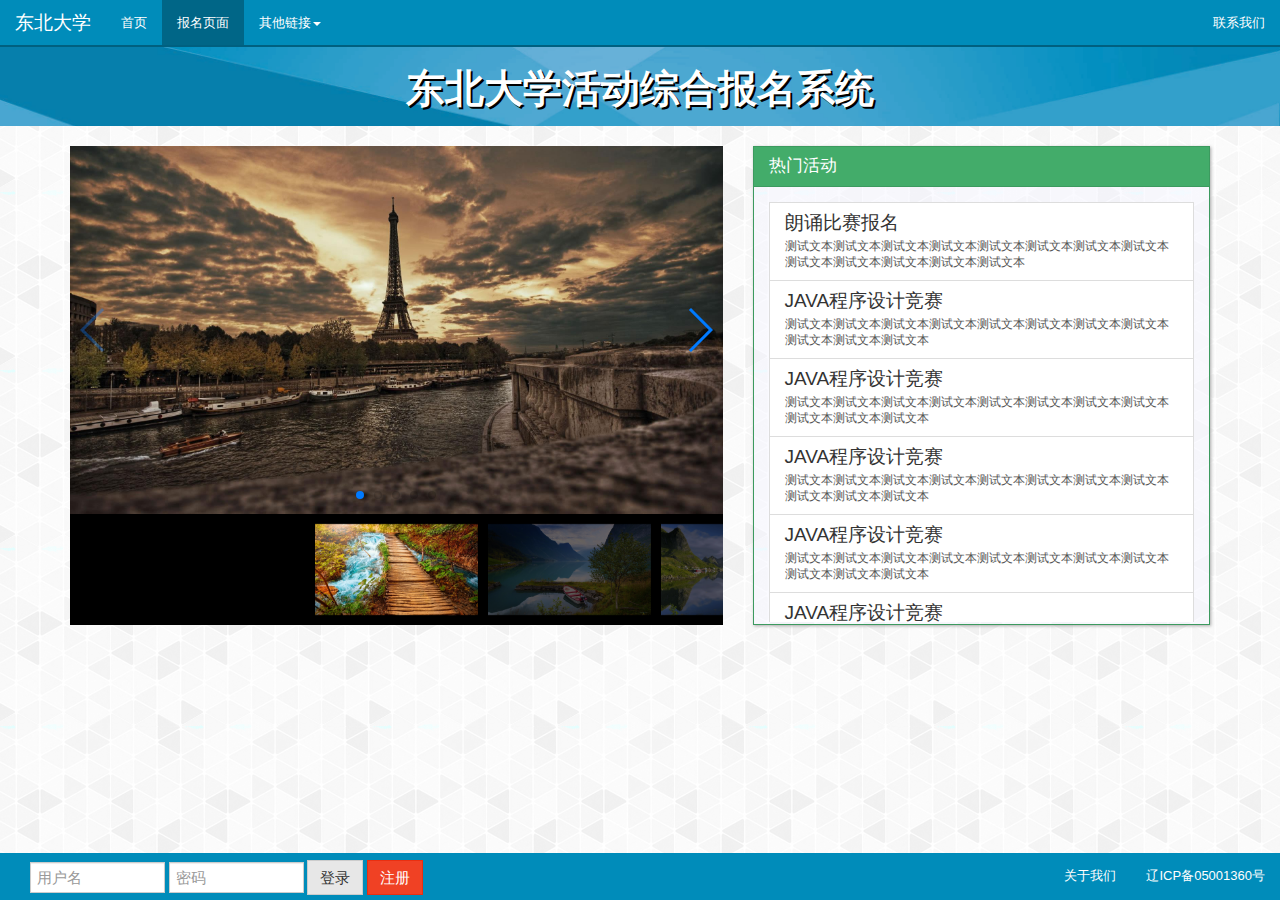
<file: test/web/index.html>
<!DOCTYPE HTML>
<html>
	<head>
		<meta charset="utf-8">
		<title>
			东北大学学生活动综合报名系统-首页
		</title>
		<meta name="viewport" content="width=device-width, initial-scale=1.0">
		<link href="css/bootstrap.css" rel="stylesheet" type="text/css">
        <link href="css/swiper.min.css" rel="stylesheet" type="text/css">
        <link href="css/indexcustom.css" rel="stylesheet" type="text/css">
		<link href='http://www.youziku.com/webfont/CSS/7a67b4f4b9ee54576e56856f09a2d802' rel='stylesheet' type='text/css'/>
	</head>
	<body>
        <div id="header">
        	<nav class="navbar navbar-inverse navbar-fixed-top">
                <div class="container-fluid">
                    <div class="navbar-header">
                        <button type="button" class="navbar-toggle collapsed" data-toggle="collapse" data-target="#dd-navbar">
                            <span class="icon-bar"></span>
                            <span class="icon-bar"></span>
                            <span class="icon-bar"></span>
                       </button>
                    <a class="navbar-brand" href="#">东北大学</a>
                </div>
                <div class="collapse navbar-collapse" id="dd-navbar">
                    <ul class="nav navbar-nav">
                        <li><a href="#">首页</a></li>
                        <li class="active"><a href="#">报名页面</a></li>
                        <li class="dropdown">
                            <a href="#" class="dropdown-toggle" data-toggle="dropdown" role="button" aria-expanded="false">其他链接<span class="caret"></span></a>
                            <ul class="dropdown-menu" role="menu">
                                <li><a href="#">测试1</a></li>
                                <li><a href="#">测试2</a></li>
                                <li><a href="#">测试3</a></li>
                                <li class="divider"></li>
                                <li><a href="#">测试4</a></li>
                            </ul>
                        </li>
                    </ul>
                    <ul class="nav navbar-nav navbar-right">
                        <li><a href="#" data-toggle="modal" data-target="#about-us">联系我们</a></li>
                    </ul>
                    </div><!-- /.navbar-collapse -->
                </div><!-- /.container-fluid -->
            </nav>
        </div>
		<div id="top-panel">
			<h1 class="text-center" style="font-family:ruibo330167;color: #FFF;text-shadow: 2px 2px #000000;"><b>东北大学活动综合报名系统</b><!--<small>baoming.neu.la</small>--></h1>
			</div>
		</div>
        <div id="bodyer">
            <div class="container">
                <div class="row">
					<div id="mainbody" class="col-md-7">
						<div class="swiper-container gallery-top">
							<div class="swiper-wrapper">
								<div class="swiper-slide"><a href="detail.html"><img src="img/1.jpg"></a></div>
								<div class="swiper-slide"><a href="detail.html"><img src="img/2.jpg"></a></div>
								<div class="swiper-slide"><a href="detail.html"><img src="img/3.jpg"></a></div>
								<div class="swiper-slide"><a href="detail.html"><img src="img/4.jpg"></a></div>
								<div class="swiper-slide"><a href="detail.html"><img src="img/5.jpg"></a></div>
							</div>
							<!--分页-->
							<div class="swiper-pagination"></div>
							<!--按钮-->
							<div class="swiper-button-next"></div>
							<div class="swiper-button-prev"></div>
						</div>
						<div class="swiper-container gallery-thumbs">
							<div class="swiper-wrapper">
								<div class="swiper-slide"><img src="img/1.jpg"></div>
								<div class="swiper-slide"><img src="img/2.jpg"></div>
								<div class="swiper-slide"><img src="img/3.jpg"></div>
								<div class="swiper-slide"><img src="img/4.jpg"></div>
								<div class="swiper-slide"><img src="img/5.jpg"></div>
							</div>
						</div>
					</div>
					<div id="sidebar" class="col-md-5">
						<div class="panel panel-success" id="hot-frame">
							<div class="panel-heading">
								<h3 class="panel-title">热门活动</h3>
							</div>
							<div class="panel-body" id="hot-body">
								<div class="list-group">
									<a href="#" class="list-group-item">
										<h4 class="list-group-item-heading">朗诵比赛报名</h4>
										<p class="list-group-item-text">测试文本测试文本测试文本测试文本测试文本测试文本测试文本测试文本测试文本测试文本测试文本测试文本测试文本</p>
									</a>
									<a href="#" class="list-group-item">
										<h4 class="list-group-item-heading">JAVA程序设计竞赛</h4>
										<p class="list-group-item-text">测试文本测试文本测试文本测试文本测试文本测试文本测试文本测试文本测试文本测试文本测试文本</p>
									</a>
									<a href="#" class="list-group-item">
										<h4 class="list-group-item-heading">JAVA程序设计竞赛</h4>
										<p class="list-group-item-text">测试文本测试文本测试文本测试文本测试文本测试文本测试文本测试文本测试文本测试文本测试文本</p>
									</a>
									<a href="#" class="list-group-item">
										<h4 class="list-group-item-heading">JAVA程序设计竞赛</h4>
										<p class="list-group-item-text">测试文本测试文本测试文本测试文本测试文本测试文本测试文本测试文本测试文本测试文本测试文本</p>
									</a>
									<a href="#" class="list-group-item">
										<h4 class="list-group-item-heading">JAVA程序设计竞赛</h4>
										<p class="list-group-item-text">测试文本测试文本测试文本测试文本测试文本测试文本测试文本测试文本测试文本测试文本测试文本</p>
									</a>
									<a href="#" class="list-group-item">
										<h4 class="list-group-item-heading">JAVA程序设计竞赛</h4>
										<p class="list-group-item-text">测试文本测试文本测试文本测试文本测试文本测试文本测试文本测试文本测试文本测试文本测试文本</p>
									</a>
									<a href="#" class="list-group-item">
										<h4 class="list-group-item-heading">JAVA程序设计竞赛</h4>
										<p class="list-group-item-text">测试文本测试文本测试文本测试文本测试文本测试文本测试文本测试文本测试文本测试文本测试文本</p>
									</a>
									<a href="#" class="list-group-item">
										<h4 class="list-group-item-heading">JAVA程序设计竞赛</h4>
										<p class="list-group-item-text">测试文本测试文本测试文本测试文本测试文本测试文本测试文本测试文本测试文本测试文本测试文本</p>
									</a>
									<a href="#" class="list-group-item">
										<h4 class="list-group-item-heading">JAVA程序设计竞赛</h4>
										<p class="list-group-item-text">测试文本测试文本测试文本测试文本测试文本测试文本测试文本测试文本测试文本测试文本测试文本</p>
									</a>
									<a href="#" class="list-group-item">
										<h4 class="list-group-item-heading">JAVA程序设计竞赛</h4>
										<p class="list-group-item-text">测试文本测试文本测试文本测试文本测试文本测试文本测试文本测试文本测试文本测试文本测试文本</p>
									</a>
								</div>
							</div>
						</div>
					</div>
                </div>
            </div>
        </div>
        <div id="footer">
            <nav class="navbar navbar-inverse navbar-fixed-bottom hidden-xs">
				<div class="container-fluid">
					<form class="navbar-form navbar-left" role="search">
						<div class="form-group">
							<input style="width:9em;" type="text" class="form-control" placeholder="用户名">
							<input style="width:9em;" type="password" class="form-control" placeholder="密码">
						</div>
						<button type="submit" class="btn btn-default">登录</button>
						<button type="submit" class="btn btn-danger">注册</button>
					</form>
					<ul class="nav navbar-nav navbar-right">
						<li><a href="#" data-toggle="modal" data-target="#about-us">关于我们</a></li>
						<li><a>辽ICP备05001360号</a></li>
					</ul>
				</div>
			</nav>
			<nav class="navbar navbar-inverse visible-xs-block">
				<div class="container-fluid">
					<form class="navbar-form navbar-left" role="search">
						<div class="form-group">
							<input type="text" class="form-control" placeholder="用户名">
							<input type="password" class="form-control" placeholder="密码">
						</div>
						<button type="submit" class="btn btn-default">登录</button>
						<button type="submit" class="btn btn-danger">注册</button>
					</form>
					<ul class="nav navbar-nav navbar-right">
						<li><a href="#" data-toggle="modal" data-target="#about-us">关于我们</a></li>
						<li><a>辽ICP备05001360号</a></li>
					</ul>
				</div>
			</nav>
        </div>
		<!--模态框-->
		<div class="modal fade" id="about-us">
			<div class="modal-dialog">
				<div class="modal-content">
					<div class="modal-header">
					  <button type="button" class="close" data-dismiss="modal" aria-label="Close"><span aria-hidden="true">&times;</span></button>
					  <h4 class="modal-title">关于我们</h4>
					</div>
					<div class="modal-body">
						<h3 class="text-center">东北大学学生活动综合报名系统</h3>
						<h4>地址：</h4>
						<p>辽宁省沈阳市和平区文化路三号巷１１号东北大学</p>
						<h4>管理员邮箱：</h4>
						<p><a href="mailto:a@neu.la">a@neu.la</a></p>
						<h4>管理员手机：</h4>
						<p>13704017786</p>
					</div>
					<div class="modal-footer">
						<button type="button" class="btn btn-primary" data-dismiss="modal">关闭</button>
					</div>
				</div><!-- /.modal-content -->
			</div><!-- /.modal-dialog -->
		</div><!-- /.modal -->
		
        <script src="js/jquery.min.js" type="text/javascript"></script>
		<script src="js/bootstrap.min.js" type="text/javascript"></script>
        <script src="js/swiper.min.js" type="text/javascript"></script>
        <script>
            var galleryTop = new Swiper('.gallery-top', {
                pagination: '.swiper-pagination',
                nextButton: '.swiper-button-next',
                prevButton: '.swiper-button-prev',
                slidesPerView: 1,
                paginationClickable: true,
                spaceBetween: 30,
                //loop: true,
                autoplay: 3000
            });
			var galleryThumbs = new Swiper('.gallery-thumbs', {
				spaceBetween: 10,
				centeredSlides: true,
				slidesPerView: 'auto',
				touchRatio: 1,
				slideToClickedSlide: true
			});
			galleryTop.params.control = galleryThumbs;
			galleryThumbs.params.control = galleryTop;
		</script>
		<script>
			$(document).ready(function(){
				//初始化宽度、高度
				//if ($(window).height() < ($(".gallery-top").css("height") - 294)) {
				//	$(".gallery-top").css("height",$(window).height() - 294);
				//}
				$("#hot-frame").css("height",$("#mainbody").height());
				$("#hot-body").css("height",$("#mainbody").height()-44);
			});
			//当文档窗口发生改变时 触发
			$(window).resize(function(){
				$("#hot-frame").css("height",$("#mainbody").height());
				$("#hot-body").css("height",$("#mainbody").height()-44);
			});
		</script>
	</body>
</html>
</file>
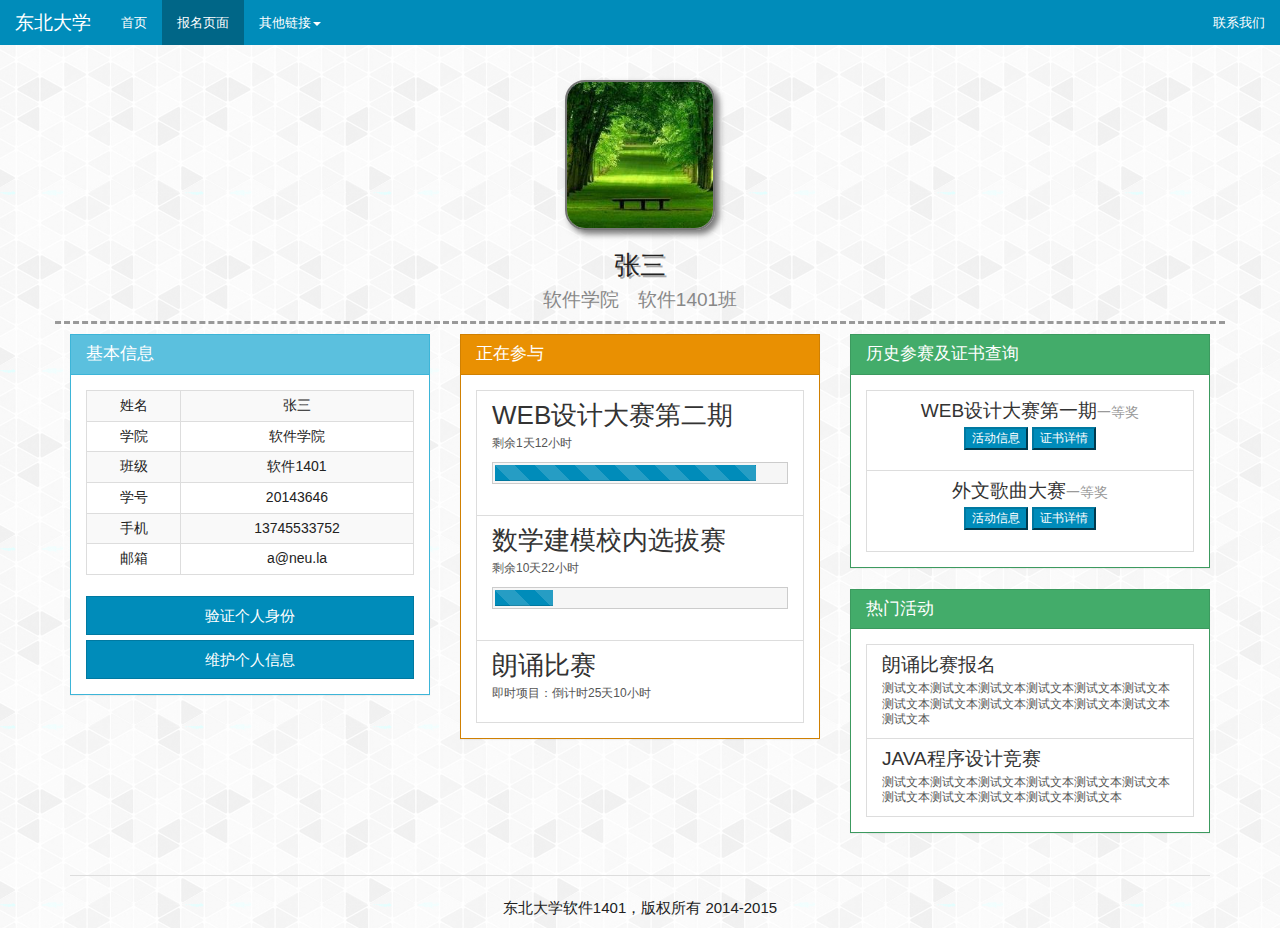
<file: test/web/center.html>
<!DOCTYPE HTML>
<html>
	<head>
		<meta charset="utf-8">
		<title>
			东北大学学生活动报名系统
		</title>
		<meta name="viewport" content="width=device-width, initial-scale=1.0">
		<link href="css/bootstrap.css" rel="stylesheet" type="text/css">
        <link href="css/centercustom.css" rel="stylesheet" type="text/css">
	</head>
	<body>
        <div id="header">
        	<nav class="navbar navbar-inverse navbar-fixed-top">
                <div class="container-fluid">
                    <div class="navbar-header">
                        <button type="button" class="navbar-toggle collapsed" data-toggle="collapse" data-target="#dd-navbar">
                            <span class="icon-bar"></span>
                            <span class="icon-bar"></span>
                            <span class="icon-bar"></span>
                       </button>
                    <a class="navbar-brand" href="#">东北大学</a>
                </div>
                <div class="collapse navbar-collapse" id="dd-navbar">
                    <ul class="nav navbar-nav">
                        <li><a href="#">首页</a></li>
                        <li class="active"><a href="#">报名页面</a></li>
                        <li class="dropdown">
                            <a href="#" class="dropdown-toggle" data-toggle="dropdown" role="button" aria-expanded="false">其他链接<span class="caret"></span></a>
                            <ul class="dropdown-menu" role="menu">
                                <li><a href="#">测试1</a></li>
                                <li><a href="#">测试2</a></li>
                                <li><a href="#">测试3</a></li>
                                <li class="divider"></li>
                                <li><a href="#">测试4</a></li>
                            </ul>
                        </li>
                    </ul>
                    <ul class="nav navbar-nav navbar-right">
                        <li><a href="#">联系我们</a></li>
                    </ul>
                    </div><!-- /.navbar-collapse -->
                </div><!-- /.container-fluid -->
            </nav>
        </div>
        <div id="bodyer">
            <div class="container">
                <div class="row">
                    <div class="col-xs-12" id="personal-info">
                        <img src="img/touxiang2.jpg" id="touxiang"/>
                        <h3 class="text-center" style="text-shadow: 2px 2px #AAA;">张三</h3>
                        <h4 class="text-center" style="color: #888;">软件学院　软件1401班</h4>
                    </div>
                </div>
                <div class="row">
                    <div id="" class="col-md-4">
                        <div class="panel panel-info">
                            <div class="panel-heading">
                                <h3 class="panel-title">基本信息</h3>
                            </div>
                            <div class="panel-body">
                                <table class="table table-striped table-bordered table-hover table-condensed">
                                    <tr><td>姓名</td><td>张三</td></tr>
                                    <tr><td>学院</td><td>软件学院</td></tr>
                                    <tr><td>班级</td><td>软件1401</td></tr>
                                    <tr><td>学号</td><td>20143646</td></tr>
                                    <tr><td>手机</td><td>13745533752</td></tr>
                                    <tr><td>邮箱</td><td>a@neu.la</td></tr>
                                </table>
                                <button type="button" class="btn btn-block btn-primary"  data-toggle="modal" data-target="#auth-id">
                                    验证个人身份
                                </button>
                                <button type="button" class="btn btn-block btn-primary"  data-toggle="modal" data-target="#modify-info">
                                    维护个人信息
                                </button>
                            </div>
                        </div>
                    </div>
                    <div id="sidebar" class="col-md-4">
                        <div class="panel panel-warning">
                            <div class="panel-heading">
                                <h3 class="panel-title">正在参与</h3>
                            </div>
                            <div class="panel-body">
                                <div class="list-group">
                                    <a href="detail.html" class="list-group-item">
                                        <h3 class="list-group-item-heading">WEB设计大赛第二期</h3>
                                        <p>剩余1天12小时</p>
                                        <div class="progress progress-striped active">
                                            <div class="progress-bar" style="width: 90%"></div>
                                        </div>
                                    </a>
                                    <a href="detail.html" class="list-group-item">
                                        <h3 class="list-group-item-heading">数学建模校内选拔赛</h3>
                                        <p>剩余10天22小时</p>
                                        <div class="progress progress-striped active">
                                            <div class="progress-bar" style="width: 20%"></div>
                                        </div>
                                    </a>
                                    <a href="detail.html" class="list-group-item">
                                        <h3 class="list-group-item-heading">朗诵比赛</h3>
                                        <p>即时项目：倒计时25天10小时</p>
                                    </a>
                                </div>
                            </div>
                        </div>
                    </div>
                    <div class="col-md-4">
                        <div class="panel panel-success">
                            <div class="panel-heading">
                                <h3 class="panel-title">历史参赛及证书查询</h3>
                            </div>
                            <div class="panel-body">
                                <div class="list-group">
                                    <a class="list-group-item">
                                        <h4 class="list-group-item-heading text-center">WEB设计大赛第一期<small>一等奖</small></h4>
                                        <p class="text-center">
                                            <button type="button" class="btn　btn-small btn-primary">活动信息</button>
                                            <button type="button" class="btn　btn-small btn-primary" data-toggle="modal" data-target="#cert-info">证书详情</button>
                                        </p>
                                    </a>
                                    <a class="list-group-item">
                                        <h4 class="list-group-item-heading text-center">外文歌曲大赛<small>一等奖</small></h4>
                                        <p class="text-center">
                                            <button type="button" class="btn　btn-small btn-primary">活动信息</button>
                                            <button type="button" class="btn　btn-small btn-primary"　>证书详情</button>
                                        </p>
                                    </a>
                                </div>
                            </div>
                        </div>

                        <div class="panel panel-success">
                            <div class="panel-heading">
                                <h3 class="panel-title">热门活动</h3>
                            </div>
                            <div class="panel-body">
                                <div class="list-group">
                                    <a href="#" class="list-group-item">
                                        <h4 class="list-group-item-heading">朗诵比赛报名</h4>
                                        <p class="list-group-item-text">测试文本测试文本测试文本测试文本测试文本测试文本测试文本测试文本测试文本测试文本测试文本测试文本测试文本</p>
                                    </a>
                                    <a href="#" class="list-group-item">
                                        <h4 class="list-group-item-heading">JAVA程序设计竞赛</h4>
                                        <p class="list-group-item-text">测试文本测试文本测试文本测试文本测试文本测试文本测试文本测试文本测试文本测试文本测试文本</p>
                                    </a>
                                </div>
                            </div>
                        </div>
                    </div>
                </div>
            </div>
        </div>
        <div id="footer">
            <div class="container">
                <div class="row">
                    <div class="col-lg-12">
                        <hr/>
                        <p class="text-center">东北大学软件1401，版权所有 2014-2015</p>
                    </div>
                </div>
            </div>
        </div>
        <!--模态框-->
		<div class="modal fade" id="cert-info">
			<div class="modal-dialog">
				<div class="modal-content">
					<div class="modal-header">
					  <button type="button" class="close" data-dismiss="modal" aria-label="Close"><span aria-hidden="true">&times;</span></button>
					  <h4 class="modal-title">证书信息</h4>
					</div>
					<div class="modal-body">
						<h3 class="text-center">东北大学WEB设计大赛第一期</h3>
						<h2 class="text-center">一等奖</h2>
                        <p class="text-center">
                            证书编码：#140102
                        </p>
                        <p class="text-center">
                            <img src="img/cert.jpg" style="width: 70%;"/>
                        </p>
                        <div class="btn-group pull-right" role="group">
                            <button type="button" class="btn btn-success">下载证书</button>
                            <button type="button" class="btn btn-primary" data-dismiss="modal">关闭</button>
                        </div>
                        <br>
                        <br>
					</div>
					<!--<div class="modal-footer">-->
					<!--	<button type="button" class="btn btn-primary" data-dismiss="modal">关闭</button>-->
					<!--</div>-->
				</div><!-- /.modal-content -->
			</div><!-- /.modal-dialog -->
		</div><!-- /.modal -->
        <!--模态框-->
		<div class="modal fade" id="auth-id">
			<div class="modal-dialog">
				<div class="modal-content">
					<div class="modal-header">
					  <button type="button" class="close" data-dismiss="modal" aria-label="Close"><span aria-hidden="true">&times;</span></button>
					  <h4 class="modal-title">身份验证</h4>
					</div>
					<div class="modal-body">
						请上传手持学生证，有信息一面朝向镜头拍摄的照片，我们将根据此来验证您的身份的真实性。
                        <div style="width: 150px; height: 150px; border: dashed 4px #999;border-radius: 10px">暂无文件被上传</div>
                        <div class="form-group">
                            <label for="exampleInputFile">选择照片</label>
                            <input type="file" id="exampleInputFile">
                            <p class="help-block">选择符合要求照片，大小5M以内。</p>
                        </div>
					</div>
					<div class="modal-footer">
						<button type="button" class="btn btn-primary" data-dismiss="modal">关闭</button>
					</div>
				</div><!-- /.modal-content -->
			</div><!-- /.modal-dialog -->
		</div><!-- /.modal -->
        <div class="modal fade" id="modify-info">
			<div class="modal-dialog">
				<div class="modal-content">
					<div class="modal-header">
					  <button type="button" class="close" data-dismiss="modal" aria-label="Close"><span aria-hidden="true">&times;</span></button>
					  <h4 class="modal-title">修改基本信息</h4>
					</div>
					<div class="modal-body">
                        <form class="form-horizontal">
                            <fieldset>
                                <div class="form-group">
                                    <img src="img/touxiang2.jpg" id="touxiang"/>
                                    <label for="exampleInputFile" class="col-md-3 control-label">选择照片</label>
                                    <div class="col-md-6">
                                        <input type="file" id="exampleInputFile">
                                    </div>
                                </div>
                                <div class="form-group">
                                    <label for="inputName" class="col-md-3 control-label">姓名</label>
                                    <div class="col-md-6">
                                        <input class="form-control" id="inputName" placeholder="例：张三" type="text" value="张三">
                                    </div>
                                </div>
                                <div class="form-group">
                                    <label for="inputCollege" class="col-md-3 control-label">学院</label>
                                    <div class="col-md-6">
                                        <input class="form-control" id="inputCollege" placeholder="例：软件学院" type="text" value="软件学院">
                                    </div>
                                </div>
                                <div class="form-group">
                                    <label for="inputMajor" class="col-md-3 control-label">专业</label>
                                    <div class="col-md-6">
                                        <input class="form-control" id="inputMajor" placeholder="例：软件工程" type="text" value="软件工程">
                                    </div>
                                </div>
                                <div class="form-group">
                                    <label for="inputClass" class="col-md-3 control-label">班级</label>
                                    <div class="col-md-6">
                                        <input class="form-control" id="inputClass" placeholder="例：1401" type="text" value="软件1401">
                                    </div>
                                </div>
                                <div class="form-group">
                                    <label for="inputMobile" class="col-md-3 control-label">手机</label>
                                    <div class="col-md-6">
                                        <input class="form-control" id="inputMobile" placeholder="例：13704016545" type="text" value="13704016463">
                                    </div>
                                </div>
                                <div class="form-group">
                                    <label for="inputEmail" class="col-md-3 control-label">邮箱</label>
                                    <div class="col-md-6">
                                        <input class="form-control" id="inputEmail" placeholder="例：abc@neu.edu.cn" type="text" value="a@neu.la">
                                    </div>
                                </div>
                                <div class="form-group">
                                    <div class="pull-center">
                                        <button type="reset" class="btn btn-default col-lg-5 col-lg-offset-1">重置</button>
                                        <button type="submit" class="btn btn-primary col-lg-5 col-lg-offset-1">提交</button>
                                    </div>
                                </div>
                            </fieldset>
                        </form><!--表单结束-->

					</div>
					<div class="modal-footer">
						<button type="button" class="btn btn-primary" data-dismiss="modal">关闭</button>
					</div>
				</div><!-- /.modal-content -->
			</div><!-- /.modal-dialog -->
		</div><!-- /.modal -->
        <script src="js/jquery.min.js" type="text/javascript"></script>
		<script src="js/bootstrap.min.js" type="text/javascript"></script>
	</body>
</html>
</file>
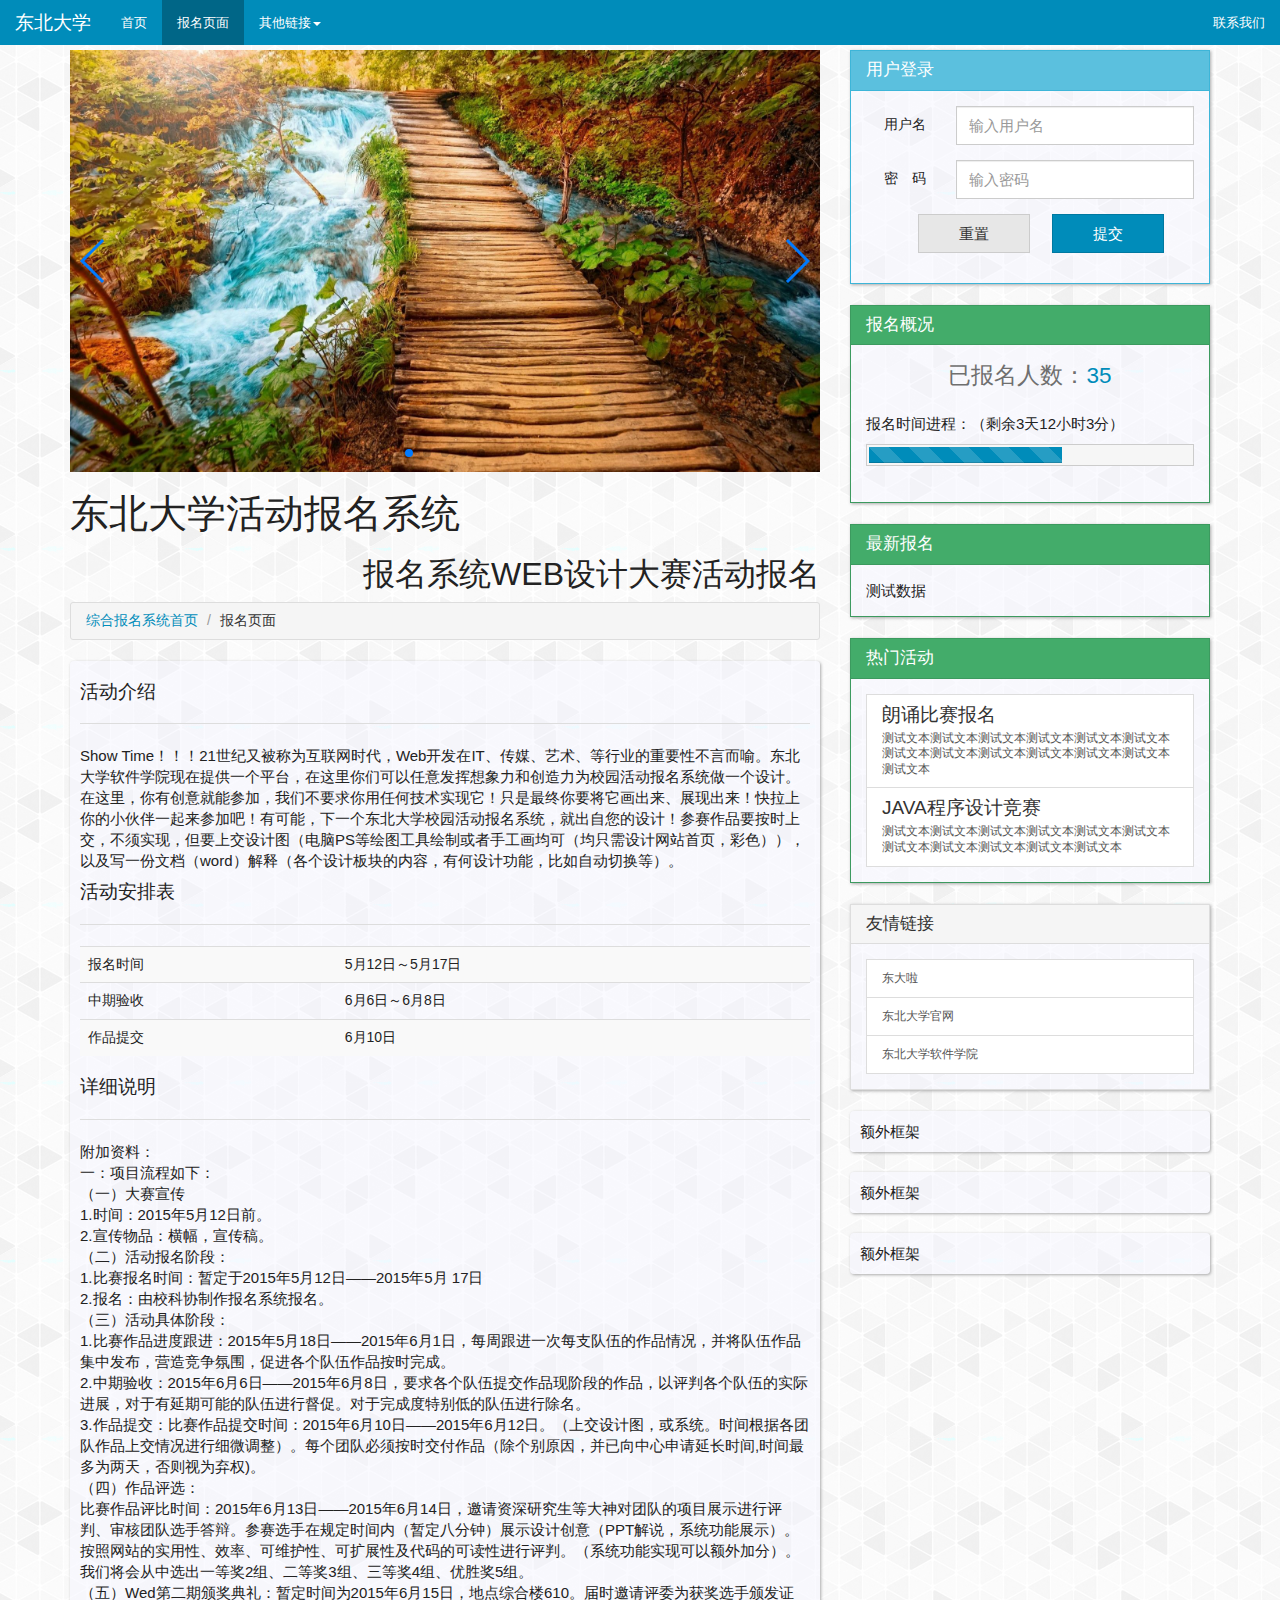
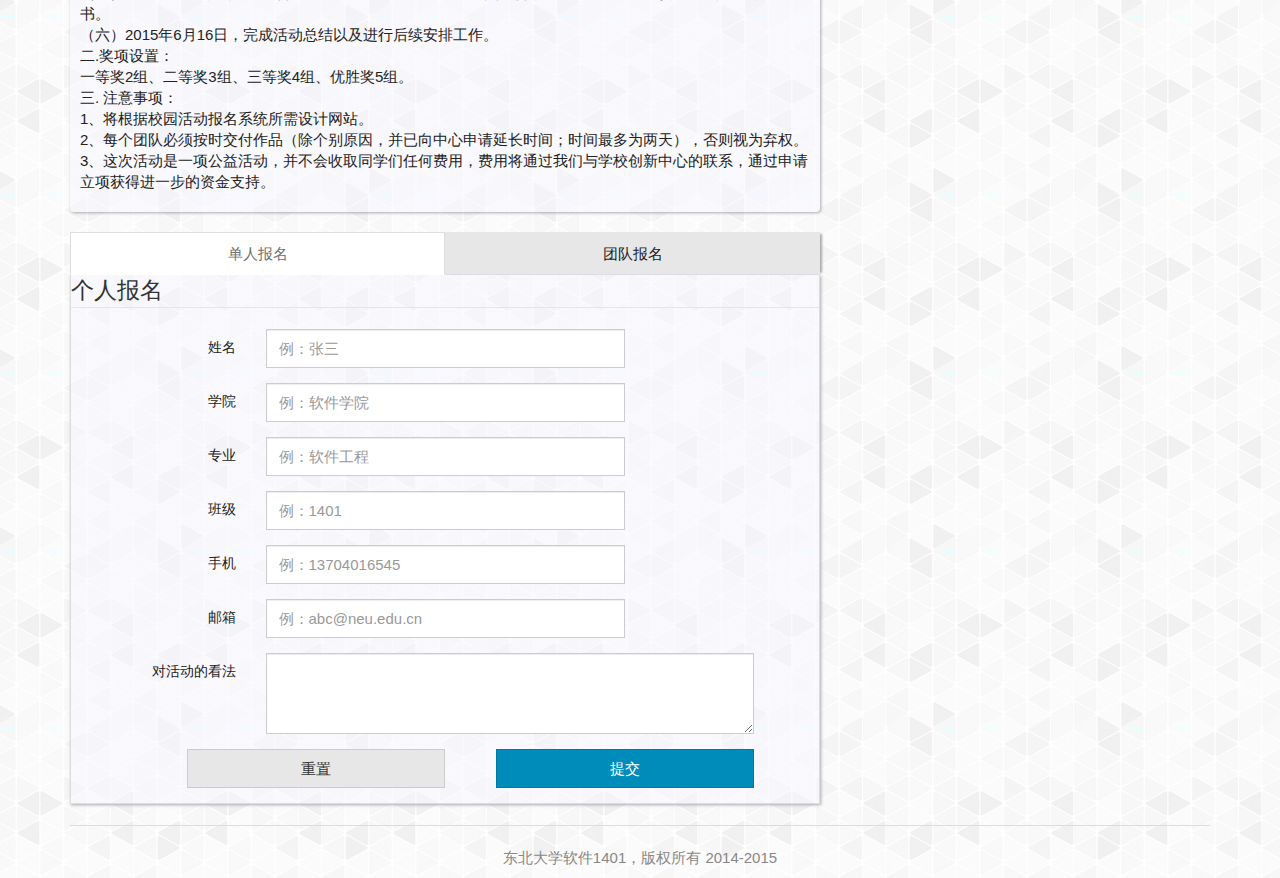
<file: test/web/detail.html>
<!DOCTYPE HTML>
<html>
	<head>
		<meta charset="utf-8">
		<title>
			东北大学学生活动报名系统
		</title>
		<meta name="viewport" content="width=device-width, initial-scale=1.0">
		<link href="css/bootstrap.css" rel="stylesheet" type="text/css">
        <link href="css/swiper.min.css" rel="stylesheet" type="text/css">
        <link href="css/custom.css" rel="stylesheet" type="text/css">
		<style type="text/css">
			body {
                padding-top: 50px;
                min-height: 1000px;
			}
		</style>
	</head>
	<body>
        <div id="header">
        	<nav class="navbar navbar-inverse navbar-fixed-top">
                <div class="container-fluid">
                    <div class="navbar-header">
                        <button type="button" class="navbar-toggle collapsed" data-toggle="collapse" data-target="#dd-navbar">
                            <span class="icon-bar"></span>
                            <span class="icon-bar"></span>
                            <span class="icon-bar"></span>
                       </button>
                    <a class="navbar-brand" href="#">东北大学</a>
                </div>
                <div class="collapse navbar-collapse" id="dd-navbar">
                    <ul class="nav navbar-nav">
                        <li><a href="#">首页</a></li>
                        <li class="active"><a href="#">报名页面</a></li>
                        <li class="dropdown">
                            <a href="#" class="dropdown-toggle" data-toggle="dropdown" role="button" aria-expanded="false">其他链接<span class="caret"></span></a>
                            <ul class="dropdown-menu" role="menu">
                                <li><a href="#">测试1</a></li>
                                <li><a href="#">测试2</a></li>
                                <li><a href="#">测试3</a></li>
                                <li class="divider"></li>
                                <li><a href="#">测试4</a></li>
                            </ul>
                        </li>
                    </ul>
                    <ul class="nav navbar-nav navbar-right">
                        <li><a href="#">联系我们</a></li>
                    </ul>
                    </div><!-- /.navbar-collapse -->
                </div><!-- /.container-fluid -->
            </nav>
        </div>
        <div id="bodyer">
            <div class="container">
                <div class="row">
                    <div id="mainbody" class="col-md-8">
                        <div class="swiper-container">
                            <div class="swiper-wrapper">
                                <div class="swiper-slide"><img src="img/1.jpg"></div>
                                <div class="swiper-slide"><img src="img/2.jpg"></div>
                                <div class="swiper-slide"><img src="img/3.jpg"></div>
                                <div class="swiper-slide"><img src="img/4.jpg"></div>
                                <div class="swiper-slide"><img src="img/5.jpg"></div>
                            </div>
                            <!-- Add Pagination -->
                            <div class="swiper-pagination"></div>
                            <!-- Add Arrows -->
                            <div class="swiper-button-next"></div>
                            <div class="swiper-button-prev"></div>
                        </div>
                        <h1>
                            东北大学活动报名系统
                        </h1>
                        <h2 class="text-right">
                            报名系统WEB设计大赛活动报名
                        </h2>
                        <ul class="breadcrumb">
                            <li><a href="#">综合报名系统首页</a></li>
                            <li class="active">报名页面</li>
                        </ul>
                        <div class="dd-panel">
                            <h4>活动介绍</h4>
                            <hr/>
                            <p>Show Time！！！21世纪又被称为互联网时代，Web开发在IT、传媒、艺术、等行业的重要性不言而喻。东北大学软件学院现在提供一个平台，在这里你们可以任意发挥想象力和创造力为校园活动报名系统做一个设计。在这里，你有创意就能参加，我们不要求你用任何技术实现它！只是最终你要将它画出来、展现出来！快拉上你的小伙伴一起来参加吧！有可能，下一个东北大学校园活动报名系统，就出自您的设计！参赛作品要按时上交，不须实现，但要上交设计图（电脑PS等绘图工具绘制或者手工画均可（均只需设计网站首页，彩色）），以及写一份文档（word）解释（各个设计板块的内容，有何设计功能，比如自动切换等）。</p>
                            <h4>活动安排表</h4>
                            <hr/>
                            <table class="table table-striped table-hover">
                                <!--<thead>
                                    <tr>
                                        <td></td>
                                        <td></td>
                                    </tr>
                                </thead>-->
                                <tr>
                                    <td>报名时间</td>
                                    <td>5月12日～5月17日</td>
                                </tr>
                                <tr>
                                    <td>中期验收</td>
                                    <td>6月6日～6月8日</td>
                                </tr>
                                <tr>
                                    <td>作品提交</td>
                                    <td>6月10日</td>
                                </tr>
                            </table>
                            <h4>详细说明</h4>
                            <hr/>
                            <p>附加资料：<br>
一：项目流程如下：<br>
（一）大赛宣传<br>
1.时间：2015年5月12日前。<br>
2.宣传物品：横幅，宣传稿。<br>
（二）活动报名阶段：<br>
1.比赛报名时间：暂定于2015年5月12日——2015年5月 17日<br>
2.报名：由校科协制作报名系统报名。<br>
（三）活动具体阶段：<br>
1.比赛作品进度跟进：2015年5月18日——2015年6月1日，每周跟进一次每支队伍的作品情况，并将队伍作品集中发布，营造竞争氛围，促进各个队伍作品按时完成。<br>
2.中期验收：2015年6月6日——2015年6月8日，要求各个队伍提交作品现阶段的作品，以评判各个队伍的实际进展，对于有延期可能的队伍进行督促。对于完成度特别低的队伍进行除名。<br>
3.作品提交：比赛作品提交时间：2015年6月10日——2015年6月12日。（上交设计图，或系统。时间根据各团队作品上交情况进行细微调整）。每个团队必须按时交付作品（除个别原因，并已向中心申请延长时间,时间最多为两天，否则视为弃权)。<br>
（四）作品评选：<br>
比赛作品评比时间：2015年6月13日——2015年6月14日，邀请资深研究生等大神对团队的项目展示进行评判、审核团队选手答辩。参赛选手在规定时间内（暂定八分钟）展示设计创意（PPT解说，系统功能展示）。按照网站的实用性、效率、可维护性、可扩展性及代码的可读性进行评判。（系统功能实现可以额外加分）。我们将会从中选出一等奖2组、二等奖3组、三等奖4组、优胜奖5组。<br>
（五）Wed第二期颁奖典礼：暂定时间为2015年6月15日，地点综合楼610。届时邀请评委为获奖选手颁发证书。<br>
（六）2015年6月16日，完成活动总结以及进行后续安排工作。<br>
二.奖项设置：<br>
一等奖2组、二等奖3组、三等奖4组、优胜奖5组。<br>
三. 注意事项：<br>
1、将根据校园活动报名系统所需设计网站。<br>
2、每个团队必须按时交付作品（除个别原因，并已向中心申请延长时间；时间最多为两天），否则视为弃权。<br>
3、这次活动是一项公益活动，并不会收取同学们任何费用，费用将通过我们与学校创新中心的联系，通过申请立项获得进一步的资金支持。</p>
                        </div>
                        <ul class="nav nav-tabs nav-justified">
                            <li class="active"><a aria-expanded="true" href="#single-person" data-toggle="tab">单人报名</a></li>
                            <li class=""><a aria-expanded="false" href="#team" data-toggle="tab">团队报名</a></li>
                        </ul>
                        <div id="person-or-team" class="tab-content">
                            <div class="tab-pane fade active in" id="single-person">
                                <form class="form-horizontal">
                                    <fieldset>
                                        <legend>个人报名</legend>
                                        <div class="form-group">
                                            <label for="inputName" class="col-md-3 control-label">姓名</label>
                                            <div class="col-md-6">
                                                <input class="form-control" id="inputName" placeholder="例：张三" type="text">
                                            </div>
                                        </div>
                                        <div class="form-group">
                                            <label for="inputCollege" class="col-md-3 control-label">学院</label>
                                            <div class="col-md-6">
                                                <input class="form-control" id="inputCollege" placeholder="例：软件学院" type="text">
                                            </div>
                                        </div>
                                        <div class="form-group">
                                            <label for="inputMajor" class="col-md-3 control-label">专业</label>
                                            <div class="col-md-6">
                                                <input class="form-control" id="inputMajor" placeholder="例：软件工程" type="text">
                                            </div>
                                        </div>
                                        <div class="form-group">
                                            <label for="inputClass" class="col-md-3 control-label">班级</label>
                                            <div class="col-md-6">
                                                <input class="form-control" id="inputClass" placeholder="例：1401" type="text">
                                            </div>
                                        </div>
                                        <div class="form-group">
                                            <label for="inputMobile" class="col-md-3 control-label">手机</label>
                                            <div class="col-md-6">
                                                <input class="form-control" id="inputMobile" placeholder="例：13704016545" type="text">
                                            </div>
                                        </div>
                                        <div class="form-group">
                                            <label for="inputEmail" class="col-md-3 control-label">邮箱</label>
                                            <div class="col-md-6">
                                                <input class="form-control" id="inputEmail" placeholder="例：abc@neu.edu.cn" type="text">
                                            </div>
                                        </div>
                                        <div class="form-group">
                                            <label for="textArea" class="col-md-3 control-label">对活动的看法</label>
                                            <div class="col-md-8">
                                                <textarea class="form-control" rows="3" id="textArea"></textarea>
                                                <!--<span class="help-block">帮助</span>-->
                                            </div>
                                        </div>
                                        <div class="form-group">
											<div class="col-md-10 col-lg-offset-1">
											  <button type="reset" class="btn btn-default col-lg-5 col-lg-offset-1">重置</button>
											  <button type="submit" class="btn btn-primary col-lg-5 col-lg-offset-1">提交</button>
											</div>
                                        </div>
                                    </fieldset>
                                </form><!--表单结束-->
                            </div>
                            <div class="tab-pane fade" id="team">
                                    <form class="form-horizontal">
                                    <fieldset>
                                        <legend>团队报名</legend>
                                        <div class="form-group">
                                            <label for="inputEmail" class="col-lg-2 control-label">暂空</label>
                                            <div class="col-lg-10">
                                                <input class="form-control" id="inputEmail" placeholder="例：abc@neu.edu.cn" type="text">
                                            </div>
                                        </div>
                                        <div class="form-group">
                                            <label for="inputPassword" class="col-lg-2 control-label">密码</label>
                                            <div class="col-lg-10">
                                                <input class="form-control" id="inputPassword" placeholder="输入密码" type="password">
                                                <div class="checkbox">
                                                    <label>
                                                        <input type="checkbox">单选框
                                                    </label>
                                                </div>
                                            </div>
                                        </div>
                                      <div class="form-group">
                                        <div class="col-lg-10 col-lg-offset-1">
                                            <button type="reset" class="btn btn-default col-lg-5 col-lg-offset-1">重置</button>
                                            <button type="submit" class="btn btn-primary col-lg-5 col-lg-offset-1">提交</button>
                                        </div>
                                      </div>
                                    </fieldset>
                                  </form><!--表单结束-->
                            </div>
                        </div>
                    </div>
                    <div id="sidebar" class="col-md-4">
                        <div class="panel panel-info">
                            <div class="panel-heading">
                                <h3 class="panel-title">用户登录</h3>
                            </div>
                            <div class="panel-body">
                                <form class="form-horizontal">
                                    <fieldset>
                                        <div class="form-group">
                                            <label for="inputLoginUsername" class="col-md-3 control-label">用户名</label>
                                            <div class="col-md-9">
                                                <input class="form-control" id="inputLoginUsername" placeholder="输入用户名" type="text">
                                            </div>
                                        </div>
                                        <div class="form-group">
                                            <label for="inputLoginPassword" class="col-md-3 control-label">密　码</label>
                                            <div class="col-md-9">
                                                <input class="form-control" id="inputLoginPassword" placeholder="输入密码" type="text">
                                            </div>
                                        </div>
                                        <div class="form-group">
                                            <div class="col-lg-10 col-lg-offset-1">
												<button type="reset" class="btn btn-default col-lg-5 col-lg-offset-1">重置</button>
												<button type="submit" class="btn btn-primary col-lg-5 col-lg-offset-1">提交</button>
											</div>
                                        </div>
                                    </fieldset>
                                </form>
                            </div>
                        </div>
                        <div class="panel panel-success">
                            <div class="panel-heading">
                                <h3 class="panel-title">报名概况</h3>
                            </div>
                            <div class="panel-body">
                                <p class="text-center lead">已报名人数：<span class="text-primary">35</span></p>
                                <p>报名时间进程：（剩余3天12小时3分）</p>
                                <div class="progress progress-striped active">
                                    <div class="progress-bar" style="width: 60%"></div>
                                </div>
                            </div>
                        </div>
                        <div class="panel panel-success">
                            <div class="panel-heading">
                                <h3 class="panel-title">最新报名</h3>
                            </div>
                            <div class="panel-body">
                                测试数据
                            </div>
                        </div>
                        <div class="panel panel-success">
                            <div class="panel-heading">
                                <h3 class="panel-title">热门活动</h3>
                            </div>
                            <div class="panel-body">
                                <div class="list-group">
                                    <a href="#" class="list-group-item">
                                        <h4 class="list-group-item-heading">朗诵比赛报名</h4>
                                        <p class="list-group-item-text">测试文本测试文本测试文本测试文本测试文本测试文本测试文本测试文本测试文本测试文本测试文本测试文本测试文本</p>
                                    </a>
                                    <a href="#" class="list-group-item">
                                        <h4 class="list-group-item-heading">JAVA程序设计竞赛</h4>
                                        <p class="list-group-item-text">测试文本测试文本测试文本测试文本测试文本测试文本测试文本测试文本测试文本测试文本测试文本</p>
                                    </a>
                                </div>
                            </div>
                        </div>
                        <div class="panel panel-default">
                            <div class="panel-heading">
                                <h3 class="panel-title">友情链接</h3>
                            </div>
                            <div class="panel-body">
                                <div class="list-group">
                                    <a href="#" class="list-group-item">
                                        东大啦
                                    </a>
                                    <a href="#" class="list-group-item">
                                        东北大学官网
                                    </a>
                                    <a href="#" class="list-group-item">
                                        东北大学软件学院
                                    </a>
                                </div>
                            </div>
                        </div>
                        <div class="dd-panel">
                            额外框架
                        </div>
                        <div class="dd-panel">
                            额外框架
                        </div>
                        <div class="dd-panel">
                            额外框架
                        </div>
                    </div>
                </div>
            </div>
        </div>
        <div id="footer">
            <div class="container">
                <div class="row">
                    <div class="col-lg-12">
                        <hr/>
                        <p class="text-center">东北大学软件1401，版权所有 2014-2015</p>
                    </div>
                </div>
            </div>
        </div>
        <script src="js/jquery.min.js" type="text/javascript"></script>
		<script src="js/bootstrap.min.js" type="text/javascript"></script>
        <script src="js/swiper.min.js" type="text/javascript"></script>
        <script>
            var swiper1 = new Swiper('.swiper-container', {
                pagination: '.swiper-pagination',
                nextButton: '.swiper-button-next',
                prevButton: '.swiper-button-prev',
                slidesPerView: 1,
                paginationClickable: true,
                spaceBetween: 30,
                loop: true,
                autoplay: 3000
            });
			
    </script>
	</body>
</html>
</file>
<file: test/web/css/indexcustom.css>
#mainbody{
    margin-bottom:20px; 
}
#sidebar{
    
}
body{
    background-image: url("../img/gplaypattern.png");
    background-color: #EEE;
    background-repeat: repeat;
    padding-top: 45px;
    /*padding-bottom: 45px;*/
}
.dd-panel{
    margin: 10px auto;
    margin-bottom: 20px;
    padding: 8px;
    border: 2px soid #444;
    border-radius: 4px;
    box-shadow: 1px 1px 3px #AAA;
    background-color: rgba(245,245,255,0.5);
}

.swiper-slide img{
    width: 100%;
    height: auto;
}

#footer{
    color: #888;
}

.panel{
    background-color: rgba(245,245,255,0.5);
    box-shadow: 1px 1px 3px #AAA;
}
.tab-content{
    background-color: rgba(245,245,255,0.5);
    
    border: 1px solid #DDD;
    border-top: none;
    box-shadow: 1px 1px 3px #AAA;
}
.nav-tabs{
    box-shadow: 4px 0px 2px -2px #AAA;
}
#top-panel{
    background: url(../img/top-panel3.jpg) no-repeat;
    /*background-repeat: repeat-x;*/
    background-repeat: repeat;
    background-size: cover;
    border-top: solid 2px #006080;
    padding-bottom: 5px;
    margin-bottom: 20px;
    height: auto;
}

#hot-body{
    height: auto;
    overflow: scroll;
    overflow-y:scroll;
    overflow-x: hidden;
}


.swiper-container {
    width: 100%;
    height: 300px;
    margin-left: auto;
    margin-right: auto;
    background-color: #000;
}
.swiper-slide {
    background-size: cover;
    background-position: center;
}
.gallery-top {
    height: 80%;
    width: 100%;
}
.gallery-thumbs {
    height: 20%;
    box-sizing: border-box;
    padding: 10px 0;
}
.gallery-thumbs .swiper-slide {
    width: 25%;
    height: 100%;
    opacity: 0.4;
}
.gallery-thumbs .swiper-slide-active {
    opacity: 1;
}


/**/
/*/* vertical alignment styles */*/
/**/
/*.col-top {*/
/*  vertical-align: top;*/
/*}*/
/*.col-middle {*/
/*  vertical-align: middle;*/
/*}*/
/*.col-bottom {*/
/*  vertical-align: bottom;*/
/*}*/
/**/
/*/* columns of same height styles */*/
/**/
/*.row-full-height {*/
/*  height: 100%;*/
/*}*/
/*.col-full-height {*/
/*  height: 100%;*/
/*  vertical-align: middle;*/
/*}*/
/*.row-same-height {*/
/*  display: table;*/
/*  width: 100%;*/
/*  /* fix overflow */*/
/*  table-layout: fixed;*/
/*}*/
/*.col-xs-height {*/
/*  display: table-cell;*/
/*  float: none !important;*/
/*}*/
/**/
/*@media (min-width: 768px) {*/
/*  .col-sm-height {*/
/*    display: table-cell;*/
/*    float: none !important;*/
/*  }*/
/*}*/
/*@media (min-width: 992px) {*/
/*  .col-md-height {*/
/*    display: table-cell;*/
/*    float: none !important;*/
/*  }*/
/*}*/
/*@media (min-width: 1200px) {*/
/*  .col-lg-height {*/
/*    display: table-cell;*/
/*    float: none !important;*/
/*  }*/
/*}*/

/*
.list-group{
    background-color: rgba(245,245,255,0.5);
}
*/
/*
.dd-content {
    background-color: #D9EEF2;
    border: 1px none #64A1AE;
    border-radius: 4px;
    box-shadow: 1px 1px 8px #64A1AE;
}
.zan-post {
    position: relative;
    background-color: #FFF;
    padding: 0px 20px 20px;
    margin-bottom: 20px;
}
article, aside, details, figcaption, figure, footer, header, hgroup, main, nav, section, summary {
    display: block;
}
* {
    box-sizing: border-box;
}
body {
    font-family: "Microsoft YaHei";
    word-wrap: break-word;
}
body {
    font-family: "Helvetica Neue",Helvetica,Arial,sans-serif;
    font-size: 14px;
    line-height: 1.42857;
    color: #333;
}
*/
</file>
<file: test/web/css/centercustom.css>
body{
    background-image: url("../img/gplaypattern.png");
    background-color: #EEE;
    background-repeat: repeat;
    padding-top: 70px;
    /*padding-bottom: 45px;*/
}

#personal-info{
    border-bottom: 3px dashed #999;
    margin-bottom: 10px;
}
#touxiang{
    display: block;
    margin:10px auto;
    width:150px;
    height:150px;
    border-radius: 20px;
    border: 2px solid #777;
    box-shadow: 4px 4px 6px #777;
}
td{
    text-align: center;
}
</file>
<file: test/web/css/custom.css>
#mainbody{

}
#sidebar{

}
body{
    background-image: url("../img/gplaypattern.png");
    background-color: #EEE;
    background-repeat: repeat;
}
.dd-panel{
    margin: 10px auto;
    margin-bottom: 20px;
    padding: 10px;
    border: 2px soid #444;
    border-radius: 4px;
    box-shadow: 1px 1px 3px #AAA;
    background-color: rgba(245,245,255,0.5);
}
#person-or-team{
    border: 10px soid #666;
}

.swiper-slide img{
    width: 100%;
    height: auto;
}

#footer{
    color: #888;
}

.panel{
    background-color: rgba(245,245,255,0.5);
    box-shadow: 1px 1px 3px #AAA;
}
.tab-content{
    background-color: rgba(245,245,255,0.5);
    
    border: 1px solid #DDD;
    border-top: none;
    box-shadow: 1px 1px 3px #AAA;
}
.nav-tabs{
    box-shadow: 4px 0px 2px -2px #AAA;
}
/*
.list-group{
    background-color: rgba(245,245,255,0.5);
}
*/
/*
.dd-content {
    background-color: #D9EEF2;
    border: 1px none #64A1AE;
    border-radius: 4px;
    box-shadow: 1px 1px 8px #64A1AE;
}
.zan-post {
    position: relative;
    background-color: #FFF;
    padding: 0px 20px 20px;
    margin-bottom: 20px;
}
article, aside, details, figcaption, figure, footer, header, hgroup, main, nav, section, summary {
    display: block;
}
* {
    box-sizing: border-box;
}
body {
    font-family: "Microsoft YaHei";
    word-wrap: break-word;
}
body {
    font-family: "Helvetica Neue",Helvetica,Arial,sans-serif;
    font-size: 14px;
    line-height: 1.42857;
    color: #333;
}
*/
</file>
